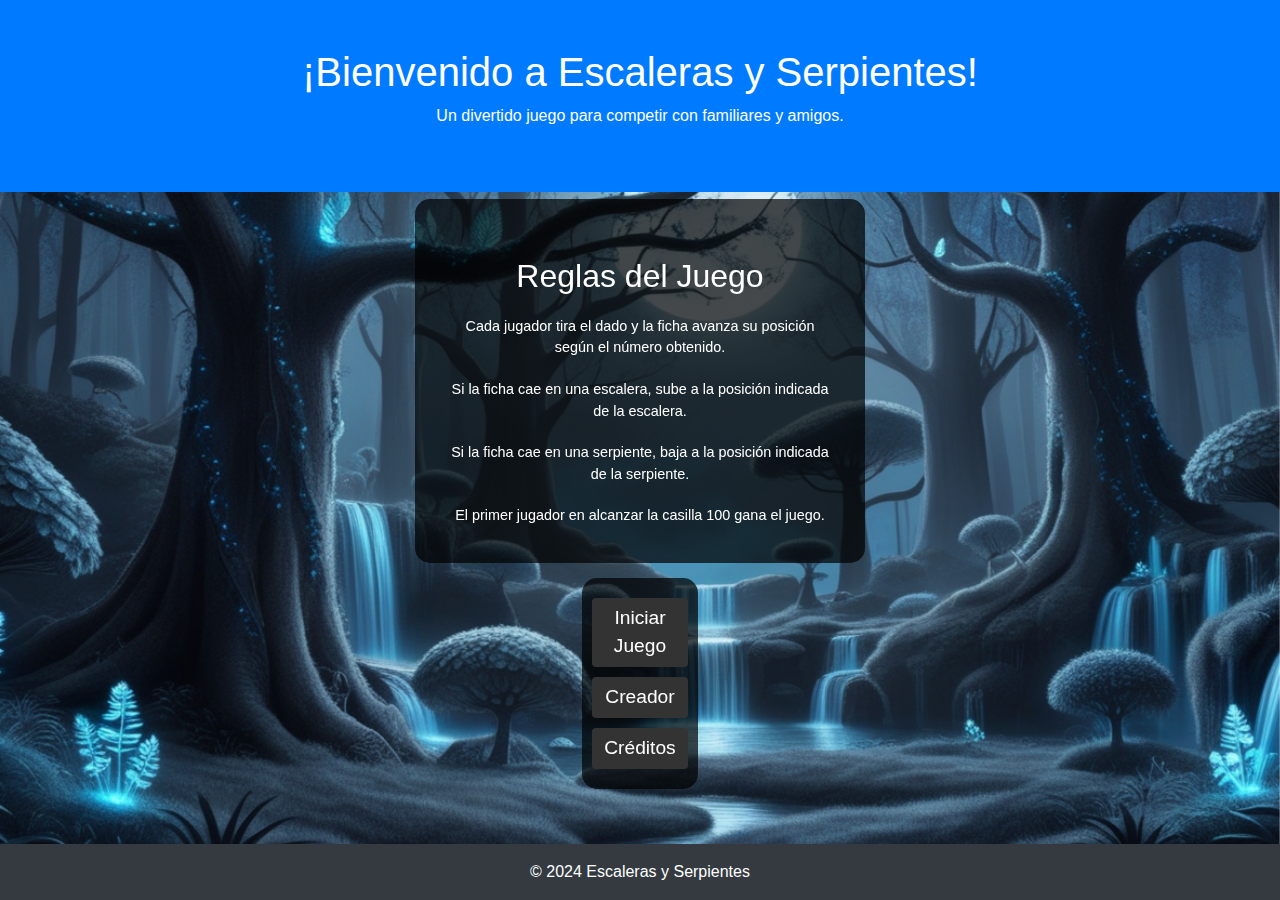
<file: index.html>
<!DOCTYPE html>
<html lang="es">
<head>
    <meta charset="UTF-8">
    <meta name="viewport" content="width=device-width, initial-scale=1.0">
    <title>Escaleras y Serpientes</title>
    <!-- Enlace a los archivos de estilo -->
    <link href="https://stackpath.bootstrapcdn.com/bootstrap/4.5.2/css/bootstrap.min.css" rel="stylesheet">
    <link rel="stylesheet" href="css/styles.css">
</head>

<body>
    <!-- encabezado con bienvenida al juego -->
    <header class="text-center p-5 bg-primary text-white">
        <h1>¡Bienvenido a Escaleras y Serpientes!</h1>
        <p>Un divertido juego para competir con familiares y amigos.</p>
    </header>

    <body>
        <!-- imagen de fondo a pantalla completa -->
        <img src="img/fondoJuego.png" alt="Imagen a pantalla completa" class="fullscreen-image">
    </body>

    <!-- menu con las reglas del juego -->
    <div class="container-fluid main-menu">
        <div class="row justify-content-center">
            <div class="col-md-6 text-center menu-box">
                <div class="container mt-5">
                    <h2>Reglas del Juego</h2>
                    <ul>
                        <li>Cada jugador tira el dado y la ficha avanza su posición según el número obtenido.</li>
                        <li>Si la ficha cae en una escalera, sube a la posición indicada de la escalera.</li>
                        <li>Si la ficha cae en una serpiente, baja a la posición indicada de la serpiente.</li>
                        <li>El primer jugador en alcanzar la casilla 100 gana el juego.</li>
                    </ul>
                </div>
            </div>
        </div>
    </div>

    <!-- menu con opciones para iniciar el juego, ver los creadores y los creditos -->
    <div class="container-fluid main-menu">
        <div class="row justify-content-center">
            <div class="col-md-6 text-center menu-box">
                <div class="menu-options">
                    <a href="game.html" class="btn btn-primary btn-block">Iniciar Juego</a>
                    <a href="student.html" class="btn btn-primary btn-block">Creador</a>
                    <a href="credits.html" class="btn btn-primary btn-block">Créditos</a>
                </div>
            </div>
        </div>
    </div>

    <!-- pie de pagina con derechos de autor -->
    <footer class="text-center mt-5 bg-dark text-white p-3">
        © 2024 Escaleras y Serpientes
    </footer>

    <!-- enlaces a scripts de JavaScript para la funcionalidad de la pagina -->
    <script src="https://code.jquery.com/jquery-3.5.1.slim.min.js"></script>
    <script src="https://cdn.jsdelivr.net/npm/@popperjs/core@2.9.3/dist/umd/popper.min.js"></script>
    <script src="https://stackpath.bootstrapcdn.com/bootstrap/4.5.2/js/bootstrap.min.js"></script>
</body>
</html>
</file>
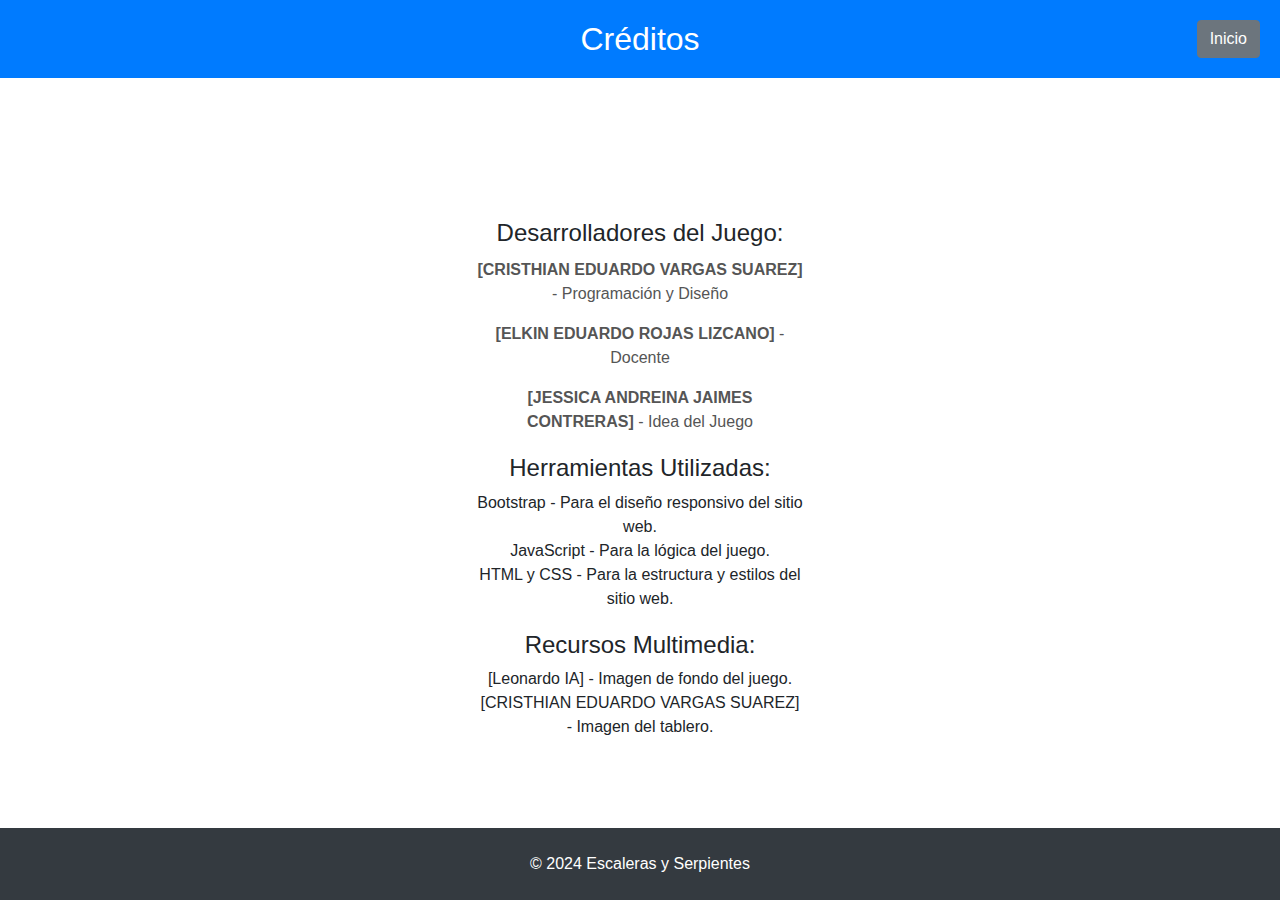
<file: credits.html>
<!DOCTYPE html>
<html lang="es">
<head>
    <meta charset="UTF-8">
    <meta name="viewport" content="width=device-width, initial-scale=1.0">
    <title>Créditos</title>
    <link href="https://stackpath.bootstrapcdn.com/bootstrap/4.5.2/css/bootstrap.min.css" rel="stylesheet">
    <link rel="stylesheet" href="css/credits.css">
</head>
<body>
    <!-- Sección de encabezado -->
    <header class="position-relative bg-primary text-white">
        <div class="container">
            <h1>Créditos</h1>
            <a href="index.html" class="btn btn-secondary position-absolute" style="top: 20px; right: 20px;">Inicio</a>
        </div>
    </header>

    <!-- Sección principal del contenido -->
    <main class="container mt-5">
        <div class="row justify-content-center">
            <div class="col-md-8 text-center">
                <!-- Sección de desarrolladores -->
                <h2>Desarrolladores del Juego:</h2>
                <p><strong>[CRISTHIAN EDUARDO VARGAS SUAREZ]</strong> - Programación y Diseño</p>
                <p><strong>[ELKIN EDUARDO ROJAS LIZCANO]</strong> - Docente</p>
                <p><strong>[JESSICA ANDREINA JAIMES CONTRERAS]</strong> - Idea del Juego</p>

                <!-- Sección de herramientas utilizadas -->
                <h2>Herramientas Utilizadas:</h2>
                <ul class="list-unstyled">
                    <li>Bootstrap - Para el diseño responsivo del sitio web.</li>
                    <li>JavaScript - Para la lógica del juego.</li>
                    <li>HTML y CSS - Para la estructura y estilos del sitio web.</li>
                </ul>

                <!-- Sección de recursos multimedia -->
                <h2>Recursos Multimedia:</h2>
                <ul class="list-unstyled">
                    <li>[Leonardo IA] - Imagen de fondo del juego.</li>
                    <li>[CRISTHIAN EDUARDO VARGAS SUAREZ] - Imagen del tablero.</li>
                </ul>

            </div>
        </div>
    </main>

    <!-- Sección de pie de página -->
    <footer class="bg-dark text-white py-4">
        <div class="container text-center">
            © 2024 Escaleras y Serpientes
        </div>
    </footer>

    <!-- Bibliotecas de JavaScript -->
    <script src="https://code.jquery.com/jquery-3.5.1.slim.min.js"></script>
    <script src="https://cdn.jsdelivr.net/npm/@popperjs/core@2.9.3/dist/umd/popper.min.js"></script>
    <script src="https://stackpath.bootstrapcdn.com/bootstrap/4.5.2/js/bootstrap.min.js"></script>
</body>
</html>
</file>
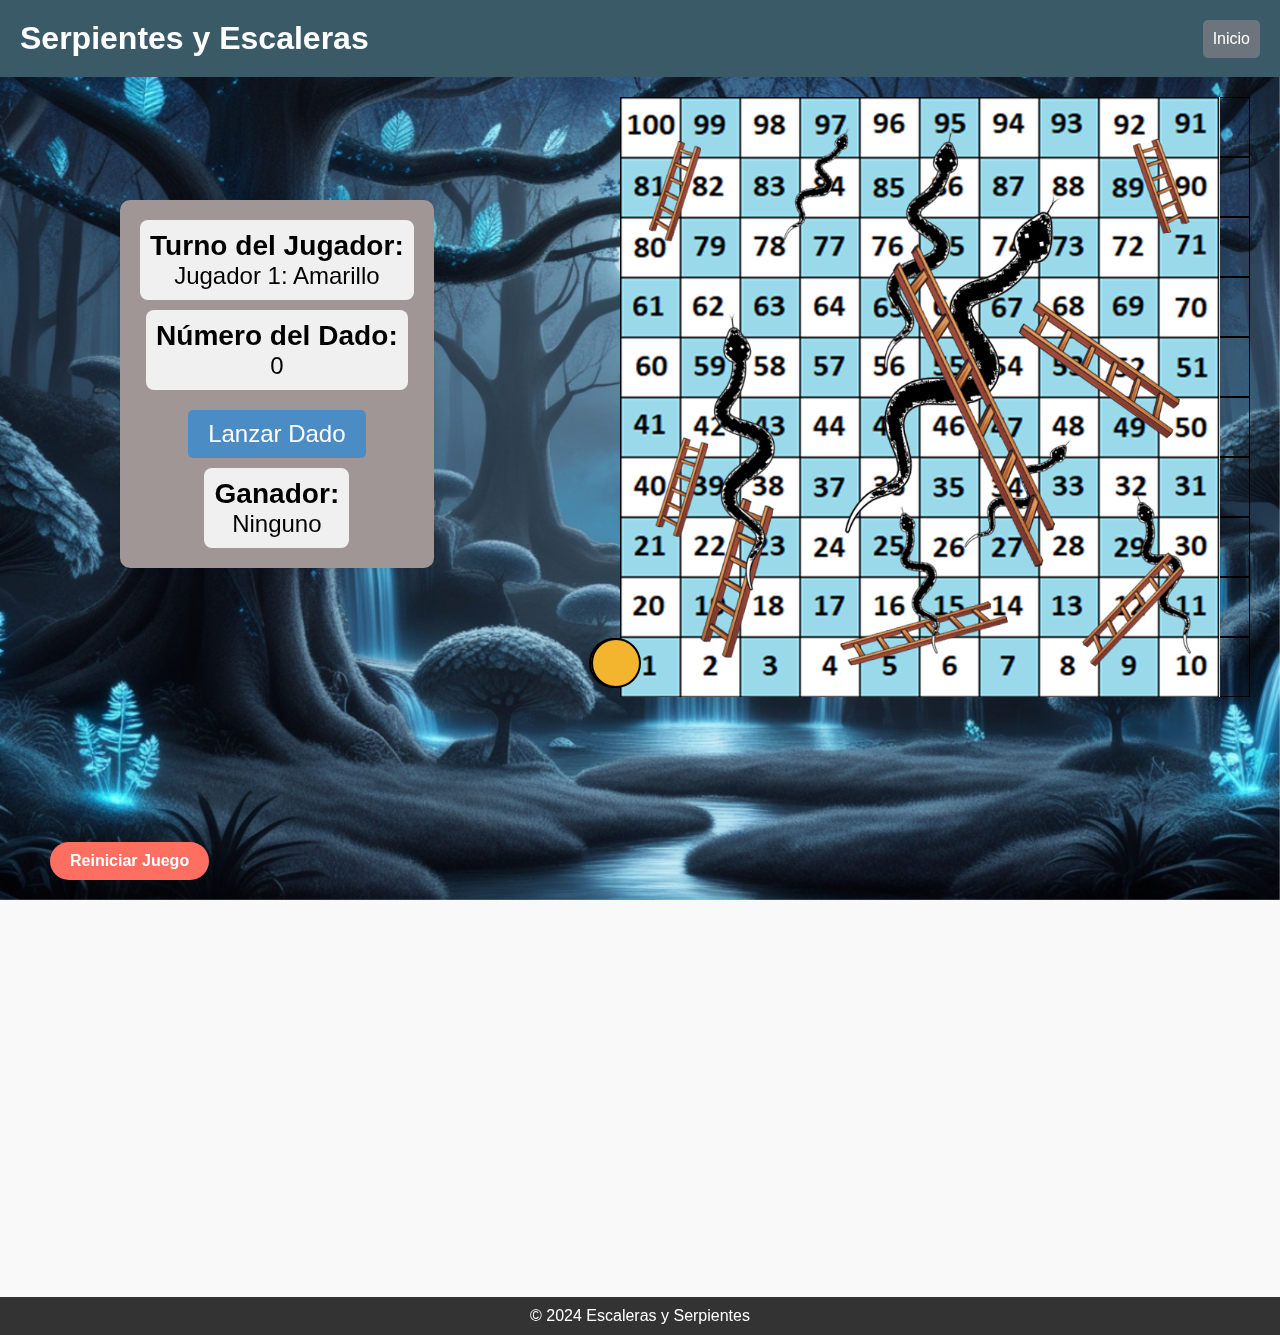
<file: game.html>
<!DOCTYPE html>
<html lang="es">

<head>
    <meta charset="UTF-8">
    <meta http-equiv="X-UA-Compatible" content="IE=edge">
    <meta name="viewport" content="width=device-width, initial-scale=1.0">
    <title>Serpientes y Escaleras</title>
    <link rel="stylesheet" href="css/game.css">
    <script defer src="js/game.js"></script>
</head>

<body>
    <header>
        <h1>Serpientes y Escaleras</h1>
        <a href="index.html" class="btn btn-secondary position-absolute" style="top: 20px; right: 20px;">Inicio</a>
    </header>

    <!-- imagen estática -->
    <img src="img/fondoJuego.png" alt="Fondo de Juego" class="background-image">

    <div id="diceCont">
        <div id="turno">
            <h3>Turno del Jugador:</h3>
            <p id="tog">Jugador 1: Amarillo</p>
        </div>

        <div id="numeroDado">
            <h3>Número del Dado:</h3>
            <p id="dice">0</p>
        </div>

        <!-- boton para lanzar el dado -->
        <button id="diceBtn">Lanzar Dado</button>

        <div id="ganador">
            <h3>Ganador:</h3>
            <p id="winner">Ninguno</p>
        </div>
    </div>

    <!-- boton para reiniciar el juego -->
    <div>
        <button id="resetBtn" class="oval-btn">Reiniciar Juego</button>
    </div>

    <!-- contenedor para el tablero -->
    <div class="cont">
        <!-- las casillas del tablero -->
        <div class="box" id="b100"></div>
        <div class="box" id="b99"></div>
        <div class="box" id="b98"></div>
        <div class="box" id="b97"></div>
        <div class="box" id="b96"></div>
        <div class="box" id="b95"></div>
        <div class="box" id="b94"></div>
        <div class="box" id="b93"></div>
        <div class="box" id="b92"></div>
        <div class="box" id="b91"></div>
        <div class="box" id="b81"></div>
        <div class="box" id="b82"></div>
        <div class="box" id="b83"></div>
        <div class="box" id="b84"></div>
        <div class="box" id="b85"></div>
        <div class="box" id="b86"></div>
        <div class="box" id="b87"></div>
        <div class="box" id="b88"></div>
        <div class="box" id="b89"></div>
        <div class="box" id="b90"></div>
        <div class="box" id="b80"></div>
        <div class="box" id="b79"></div>
        <div class="box" id="b78"></div>
        <div class="box" id="b77"></div>
        <div class="box" id="b76"></div>
        <div class="box" id="b75"></div>
        <div class="box" id="b74"></div>
        <div class="box" id="b73"></div>
        <div class="box" id="b72"></div>
        <div class="box" id="b71"></div>
        <div class="box" id="b61"></div>
        <div class="box" id="b62"></div>
        <div class="box" id="b63"></div>
        <div class="box" id="b64"></div>
        <div class="box" id="b65"></div>
        <div class="box" id="b66"></div>
        <div class="box" id="b67"></div>
        <div class="box" id="b68"></div>
        <div class="box" id="b69"></div>
        <div class="box" id="b70"></div>
        <div class="box" id="b60"></div>
        <div class="box" id="b59"></div>
        <div class="box" id="b58"></div>
        <div class="box" id="b57"></div>
        <div class="box" id="b56"></div>
        <div class="box" id="b55"></div>
        <div class="box" id="b54"></div>
        <div class="box" id="b53"></div>
        <div class="box" id="b52"></div>
        <div class="box" id="b51"></div>
        <div class="box" id="b41"></div>
        <div class="box" id="b42"></div>
        <div class="box" id="b43"></div>
        <div class="box" id="b44"></div>
        <div class="box" id="b45"></div>
        <div class="box" id="b46"></div>
        <div class="box" id="b47"></div>
        <div class="box" id="b48"></div>
        <div class="box" id="b49"></div>
        <div class="box" id="b50"></div>
        <div class="box" id="b40"></div>
        <div class="box" id="b39"></div>
        <div class="box" id="b38"></div>
        <div class="box" id="b37"></div>
        <div class="box" id="b36"></div>
        <div class="box" id="b35"></div>
        <div class="box" id="b34"></div>
        <div class="box" id="b33"></div>
        <div class="box" id="b32"></div>
        <div class="box" id="b31"></div>
        <div class="box" id="b21"></div>
        <div class="box" id="b22"></div>
        <div class="box" id="b23"></div>
        <div class="box" id="b24"></div>
        <div class="box" id="b25"></div>
        <div class="box" id="b26"></div>
        <div class="box" id="b27"></div>
        <div class="box" id="b28"></div>
        <div class="box" id="b29"></div>
        <div class="box" id="b30"></div>
        <div class="box" id="b20"></div>
        <div class="box" id="b19"></div>
        <div class="box" id="b18"></div>
        <div class="box" id="b17"></div>
        <div class="box" id="b16"></div>
        <div class="box" id="b15"></div>
        <div class="box" id="b14"></div>
        <div class="box" id="b13"></div>
        <div class="box" id="b12"></div>
        <div class="box" id="b11"></div>
        <div class="box" id="b01">
            <p id="p1"></p>
            <p id="p2"></p>
        </div>
        <div class="box" id="b02"></div>
        <div class="box" id="b03"></div>
        <div class="box" id="b04"></div>
        <div class="box" id="b05"></div>
        <div class="box" id="b06"></div>
        <div class="box" id="b07"></div>
        <div class="box" id="b08"></div>
        <div class="box" id="b09"></div>
        <div class="box" id="b10"></div>
    </div>

    <!-- Imagen del tablero -->
    <img src="img/tablero.png" alt="Serpientes y Escaleras">

    <script src="js/game.js"></script>

    <!-- Pie de página con información de derechos de autor -->
    <footer class="bg-dark text-white py-4">
        <div class="container text-center">
            © 2024 Escaleras y Serpientes
        </div>
    </footer>

    <!-- Scripts necesarios para funcionalidades de Bootstrap -->
    <script src="https://code.jquery.com/jquery-3.5.1.slim.min.js"></script>
    <script src="https://cdn.jsdelivr.net/npm/@popperjs/core@2.9.3/dist/umd/popper.min.js"></script>
    <script src="https://stackpath.bootstrapcdn.com/bootstrap/4.5.2/js/bootstrap.min.js"></script>
</body>

</html>
</file>
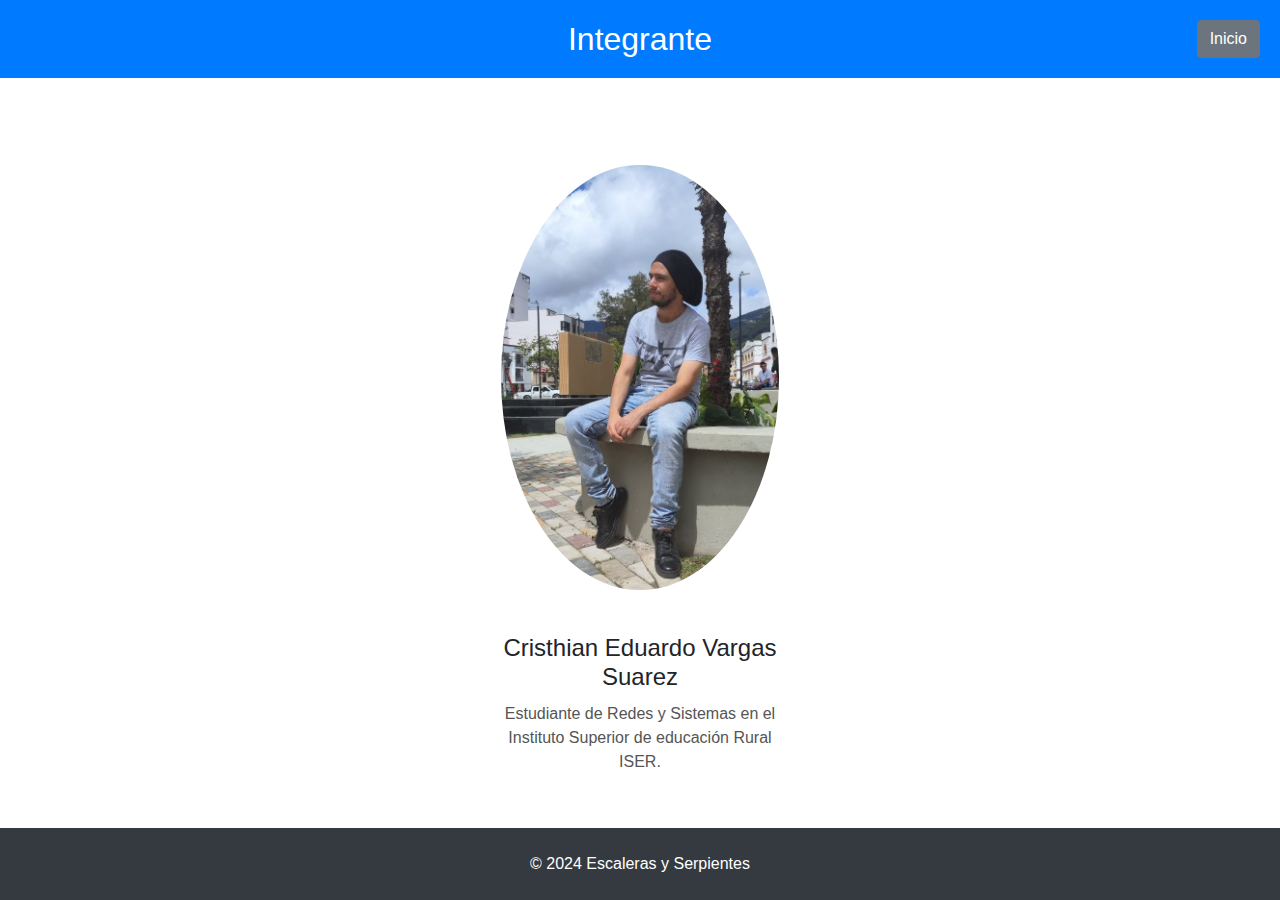
<file: student.html>
<!DOCTYPE html>
<html lang="es">
<head>
    <!-- Meta charset definition for proper character encoding -->
    <meta charset="UTF-8">
    <!-- Meta viewport for responsive design -->
    <meta name="viewport" content="width=device-width, initial-scale=1.0">
    <!-- Title of the page -->
    <title>Integrante</title>
    <!-- Bootstrap CSS -->
    <link href="https://stackpath.bootstrapcdn.com/bootstrap/4.5.2/css/bootstrap.min.css" rel="stylesheet">
    <!-- Custom CSS for the page -->
    <link rel="stylesheet" href="css/student.css">
</head>
<body>

    <!-- Header Section -->
    <header class="position-relative bg-primary text-white">
        <div class="container">
            <!-- Title in the header -->
            <h1>Integrante</h1>
            <!-- Link to go back to home page -->
            <a href="index.html" class="btn btn-secondary position-absolute" style="top: 20px; right: 20px;">Inicio</a>
        </div>
    </header>

    <!-- Main Content -->
    <main class="container mt-5">
        <div class="row justify-content-center">
            <div class="col-md-6 text-center">
                <!-- Image of the member -->
                <img src="img/foto.png" alt="Mi Foto" class="img-fluid rounded-circle mb-4">
                <!-- Member's name -->
                <h2>Cristhian Eduardo Vargas Suarez</h2>
                <!-- Member's description -->
                <p>Estudiante de Redes y Sistemas en el Instituto Superior de educación Rural ISER. </p>
            </div>
        </div>
    </main>

    <!-- Footer Section -->
    <footer class="bg-dark text-white py-4">
        <div class="container text-center">
            <!-- Footer text -->
            © 2024 Escaleras y Serpientes
        </div>
    </footer>

    <!-- Scripts for Bootstrap functionality -->
    <script src="https://code.jquery.com/jquery-3.5.1.slim.min.js"></script>
    <script src="https://cdn.jsdelivr.net/npm/@popperjs/core@2.9.3/dist/umd/popper.min.js"></script>
    <script src="https://stackpath.bootstrapcdn.com/bootstrap/4.5.2/js/bootstrap.min.js"></script>
</body>
</html>
</file>
<file: css/styles.css>
/* Estilos básicos del cuerpo y la página */
body, html {
    height: 100%;
    margin: 0;
    font-family: Arial, sans-serif;
    display: flex;
    flex-direction: column;
    overflow-x: hidden; /* Evita el desplazamiento horizontal */
}

/* Imagen de fondo en pantalla completa */
.fullscreen-image {
    width: 100%;
    height: 100vh;
    object-fit: cover;
    position: fixed;
    top: 0;
    left: 0;
    z-index: -1;
}

/* Estilos de texto */
h1, p {
    position: relative;
    text-align: center;
    color: white;
    z-index: 1;
}

/* Estilos del encabezado */
header {
    background-color: #007bff;
    padding: 50px;
    text-align: center;
    color: white;
    z-index: 2;
}

/* Contenedor del menú principal */
.main-menu {
    flex-grow: 1;
    display: flex;
    align-items: center;
    justify-content: center;
    z-index: 2;
}

/* Estilos de la caja del menú */
.menu-box {
    background-color: rgba(0, 0, 0, 0.7);
    padding: 10px;
    border-radius: 15px;
    width: 100%;
    max-width: 900px; /* Ajuste del tamaño máximo */
    z-index: 2;
    display: flex;
    flex-direction: column;
    justify-content: center;
    align-items: center;
    color: white;
}

.menu-box h2 {
    width: 100%;
    text-align: center;
    margin-bottom: 10px;
}

/* Estilos de la lista del menú */
.menu-box ul {
    list-style: none;
    padding: 0;
    display: flex;
    flex-direction: row; /* Disposición horizontal */
    justify-content: center;
    flex-wrap: wrap;
}

.menu-box li {
    margin: 10px;
    text-align: center;
    font-size: 0.9em;
}

/* Estilos de los botones */
.menu-options .btn {
    background-color: #333;
    color: #fff;
    font-size: 1.2em;
    margin: 10px 0;
    border: none;
    width: 100%;
}

.menu-options .btn:hover {
    background-color: #555;
}

/* Estilos responsivos */
@media (max-width: 768px) {
    header {
        padding: 30px;
    }

    .menu-box {
        padding: 15px;
        max-width: 90%;
    }

    .menu-options .btn {
        font-size: 1em;
    }

    .menu-box ul {
        flex-direction: column; 
    }

    .menu-box li {
        margin: 10px 0;
    }
}

/* Imagen de fondo para el juego */
.fondo-juego {
    background-image: url('img/fondoJuego.png');
    background-size: cover;
    background-position: center;
    background-attachment: fixed; /* La imagen se queda fija al hacer scroll */
    position: relative;
    height: 100vh;
    z-index: -1;
}
</file>
<file: css/credits.css>
/* Estilos para el cuerpo y html de la página */
body, html {
    height: 100%;
    margin: 0;
    font-family: Arial, sans-serif;
    display: flex;
    flex-direction: column;
}

/* Estilos para el encabezado */
header {
    background-color: #007bff;
    padding: 20px 0;
    text-align: center;
    color: white;
}

/* Estilos para posiciones relativas y absolutas */
.position-relative {
    position: relative;
}

.position-absolute {
    position: absolute;
}

/* Estilos para el contenedor principal */
.container {
    flex-grow: 1;
    display: flex;
    align-items: center;
    justify-content: center;
}

/* Estilos para el pie de página */
footer {
    background-color: #333;
    color: white;
    text-align: center;
    padding: 10px 0;
}

/* Ajustes de margen y espaciado para el contenedor principal */
main.container {
    margin-top: 50px;
}

/* Estilos para el título en el encabezado */
header h1 {
    margin: 0;
    font-size: 2rem;
}

/* Estilos para los botones en el encabezado */
header .btn {
    font-size: 1rem;
}

/* Estilos para las imágenes */
img {
    max-width: 100%;
    height: auto;
}

/* Estilos para los subtítulos */
h2 {
    font-size: 1.5rem;
    margin-top: 20px;
}

/* Estilos para los párrafos */
p {
    font-size: 1rem;
    margin-top: 10px;
    color: #555;
}
</file>
<file: css/student.css>
/* Estilo global para el cuerpo y html */
body, html {
    height: 100%; /* Define la altura al 100% */
    margin: 0; /* Elimina el margen por defecto */
    font-family: Arial, sans-serif; /* Define la fuente global */
    display: flex; /* Usa el modelo de flexbox */
    flex-direction: column; /* Organiza los elementos en columna */
}

/* Estilo para el encabezado */
header {
    background-color: #007bff; /* Define el color de fondo */
    padding: 20px 0; /* Define el relleno superior e inferior */
    text-align: center; /* Centra el texto */
    color: white; /* Define el color del texto */
}

/* Clases para posiciones relativas y absolutas */
.position-relative {
    position: relative; /* Define la posición relativa */
}

.position-absolute {
    position: absolute; /* Define la posición absoluta */
}

/* Estilo para el contenedor principal */
.container {
    flex-grow: 1; /* Permite que el contenedor crezca */
    display: flex; /* Usa el modelo de flexbox */
    align-items: center; /* Centra los elementos verticalmente */
    justify-content: center; /* Centra los elementos horizontalmente */
}

/* Estilo para el pie de página */
footer {
    background-color: #333; /* Define el color de fondo */
    color: white; /* Define el color del texto */
    text-align: center; /* Centra el texto */
    padding: 10px 0; /* Define el relleno superior e inferior */
}

/* Ajustes de margen y espaciado para el contenedor principal */
main.container {
    margin-top: 50px; /* Define el margen superior */
}

/* Estilo para el título en el encabezado */
header h1 {
    margin: 0; /* Elimina el margen por defecto */
    font-size: 2rem; /* Define el tamaño de la fuente */
}

/* Estilo para los botones en el encabezado */
header .btn {
    font-size: 1rem; /* Define el tamaño de la fuente */
}

/* Estilo para las imágenes */
img {
    max-width: 100%; /* Define el ancho máximo */
    height: auto; /* Ajusta la altura automáticamente */
}

/* Estilo para los subtítulos */
h2 {
    font-size: 1.5rem; /* Define el tamaño de la fuente */
    margin-top: 20px; /* Define el margen superior */
}

/* Estilo para los párrafos */
p {
    font-size: 1rem; /* Define el tamaño de la fuente */
    margin-top: 10px; /* Define el margen superior */
    color: #555; /* Define el color del texto */
}
</file>
<file: css/game.css>
/* Reset general para márgenes, relleno y box-sizing */
* {
  margin: 0;
  padding: 0;
  box-sizing: border-box;
}

/* Estilos generales del cuerpo del documento */
body {
  display: flex;
  flex-direction: column;
  align-items: center;
  font-family: Arial, sans-serif;
  background-color: #f9f9f9;
}

/* Estilos para la imagen de fondo */
.background-image {
  position: fixed; /* La imagen será fija, incluso cuando se haga scroll */
  top: 0;
  left: 0;
  width: 100%;
  height: 100%;
  object-fit: cover; /* Asegura que la imagen cubra toda el área */
  z-index: -1; /* Coloca la imagen detrás del contenido */
}

/* Estilos para el encabezado */
header {
  display: flex;
  justify-content: space-between;
  width: 100%;
  padding: 20px;
  background-color: #3b5a68;
  color: white;
  position: relative;
}

/* Estilos para los enlaces dentro del encabezado */
header a {
  position: absolute;
  top: 10px;
  right: 10px; 
  color: white;
  background-color: #6c757d;
  padding: 10px;
  border-radius: 5px;
  text-decoration: none;
  font-size: 1rem;
}

/* Estilos para el contenedor del tablero del juego */
.cont {
  display: grid;
  width: 600px;
  grid-template-columns: repeat(10, 1fr);
  margin-left: calc(100% - 660px);
  margin-top: 20px;
}

/* Estilos para las celdas del tablero del juego */
.cont div {
  width: 60px;
  height: 60px;
  border: 0.2px solid black;
}

/* Estilos para las fichas de los jugadores */
#p1, #p2 {
  position: relative;
  width: 50px;
  height: 50px;
  background-color: red;
  border-radius: 50%;
  border: 2px solid black;
  transition: all 0.5s ease;
}

/* Estilos específicos para la ficha del jugador 1 */
#p1 {
  background-color: rgb(236, 82, 82);
  left: -62px;
  top: 0px;
  transition: all linear 0.5s;
  z-index: 2;
}

/* Estilos específicos para la ficha del jugador 2 */
#p2 {
  background-color: rgb(243, 181, 46);
  top: -50px;
  left: -60px;
  transition: all linear 0.5s;
  z-index: 2;
}

/* Estilos para las imágenes */
img {
  position: relative;
  top: -600px;
  left: calc(100% - 1000px);
  width: 600px;
  height: 600px;
}

/* Estilos para el contenedor del dado */
#diceCont {
  display: grid;
  grid-template-rows: repeat(3, auto);
  place-items: center;
  position: absolute;
  top: 200px;
  left: 120px;
  font-size: 1.5rem;
  z-index: 99;
  text-align: center;
  background-color: rgb(160, 150, 150);
  padding: 20px;
  border-radius: 10px;
  box-shadow: 0 0 10px rgba(0, 0, 0, 0.1);
  gap: 10px;
}

/* Estilos para los elementos dentro del contenedor del dado */
#diceCont > div {
  display: flex;
  flex-direction: column;
  align-items: center;
}

/* Estilos para el botón ovalado */
.oval-btn {
    display: inline-block;
    padding: 10px 20px;
    font-size: 16px;
    font-weight: bold;
    color: #fff;
    background-color: #ff6f61;
    border: none;
    border-radius: 25px;
    cursor: pointer;
    text-align: center;
    text-decoration: none;
    transition: background-color 0.3s ease;
    position: absolute; /* Fija el botón en una posición absoluta */
    bottom: 20px; /* Ubica el botón cerca de la parte inferior */
    left: 50px; /* Coloca el botón cerca de las fichas */
}

/* Estilos para el estado de hover del botón ovalado */
.oval-btn:hover {
    background-color: #e55b50;
}

/* Estilos para las secciones de turno, número del dado y ganador */
#turno, #numeroDado, #ganador {
  padding: 10px;
  background-color: rgb(240, 240, 240);
  border-radius: 8px;
}

/* Estilos para el botón del dado */
#diceBtn {
  padding: 10px 20px;
  cursor: pointer;
  background-color: rgb(75, 140, 197);
  border: none;
  border-radius: 5px;
  color: white;
  font-size: 1.5rem;
  margin-top: 10px;
  transition: background-color 0.3s;
}

/* Estilos para el estado de hover del botón del dado */
#diceBtn:hover {
  background-color: rgb(52, 110, 160);
}

/* Estilos para el pie de página */
footer {
  background-color: #333;
  color: white;
  text-align: center;
  padding: 10px 0;
  width: 100%;
  position: relative;
  bottom: 0;
  margin-top: auto;
}

/* Media query para pantallas con un ancho máximo de 1250px */
@media (max-width: 1250px) {
  #diceCont {
    position: fixed;
    bottom: 20px;
    left: 50%;
    transform: translateX(-50%);
    font-size: 1.5rem;
  }
  #diceBtn {
    width: 200px;
  }
}

/* Media query para pantallas con un ancho máximo de 768px */
@media (max-width: 768px) {
  #diceCont {
    font-size: 1.2rem;
  }

  #diceBtn {
    font-size: 1.2rem;
    padding: 8px 16px;
  }
}
</file>
